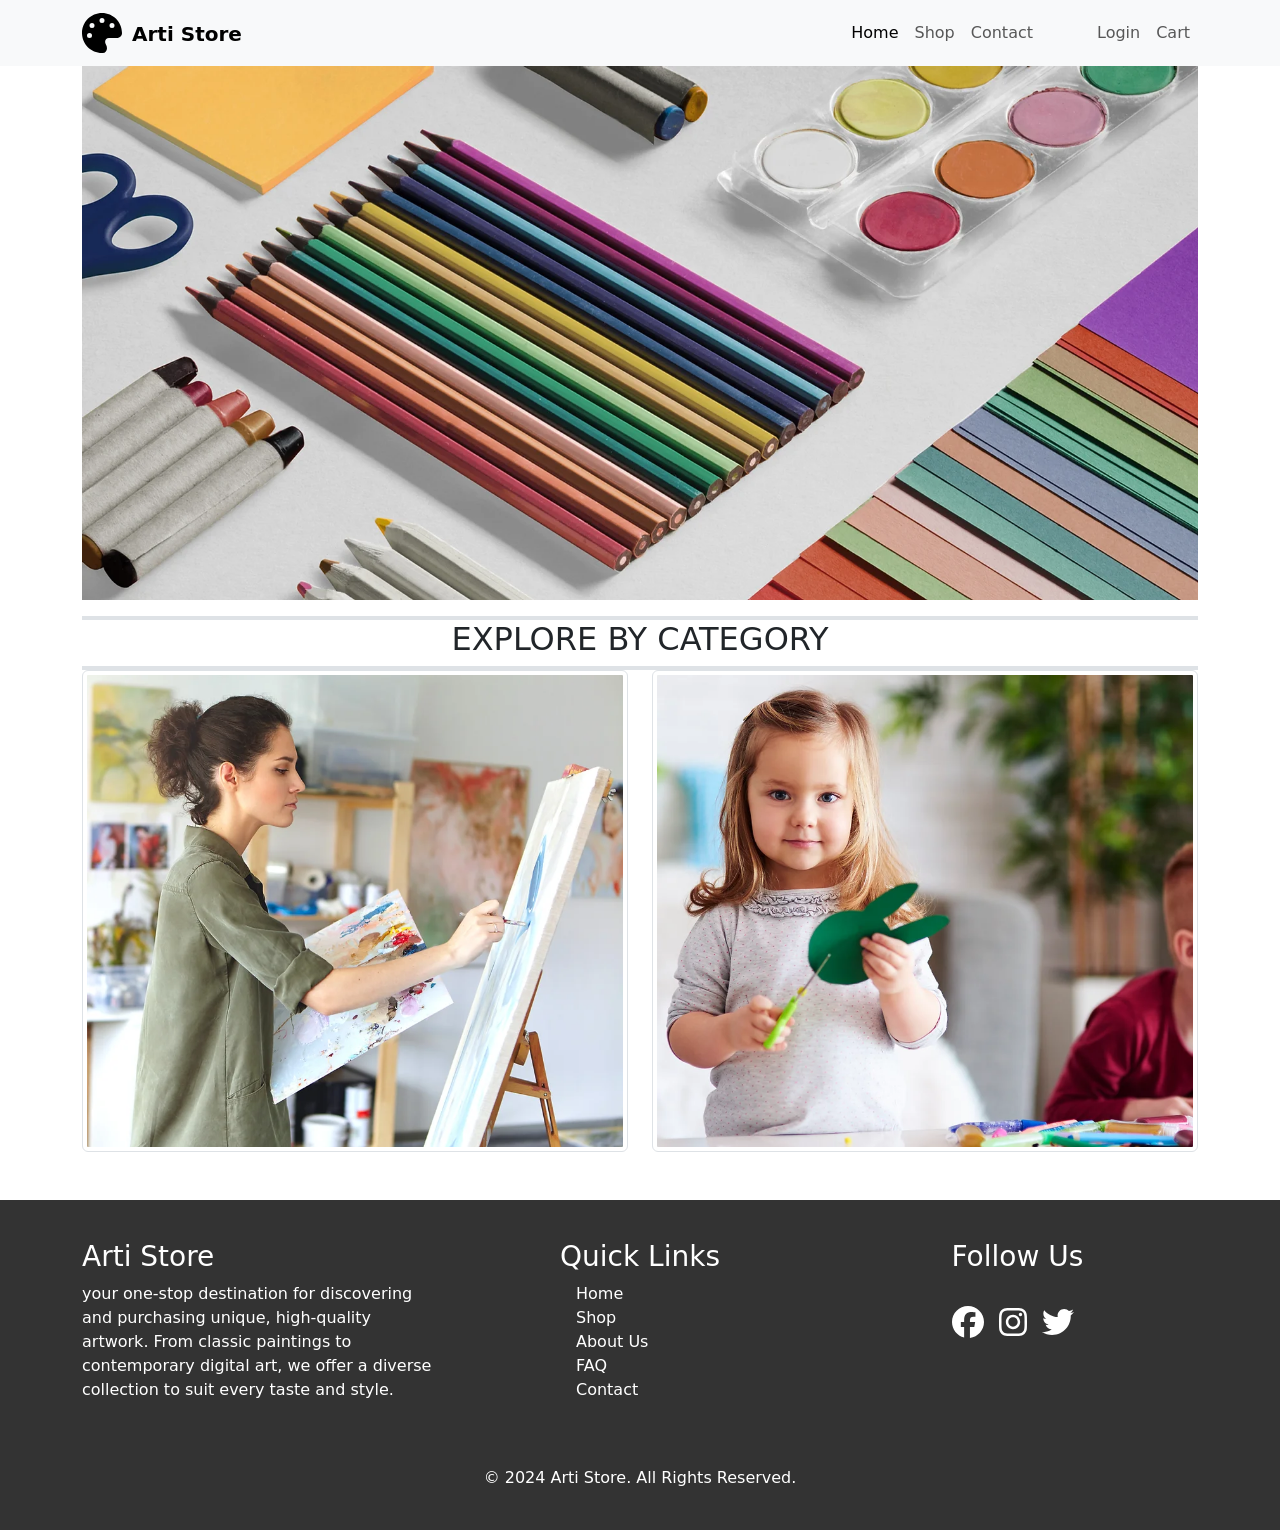
<file: index.html>
<!DOCTYPE html>
<html lang="en">

<head>
  <meta charset="UTF-8">
  <meta name="viewport" content="width=device-width, initial-scale=1.0">
  <link rel="stylesheet" href="CSS/style.css">
  <link rel="stylesheet" href="CSS/all.min.css">
  <link rel="stylesheet" href="CSS/bootstrap.min.css">
  <title>Arti Store</title>
</head>
















<body>
  <header class="sticky-top">
    <nav class="navbar navbar-expand-lg bg-body-tertiary">
      <div class="container">
        <a class="navbar-brand" href="#"><i class="fa-solid fa-palette fa-2xl"></i><span>Arti Store</span></a>
        <button class="navbar-toggler" type="button" data-bs-toggle="collapse" data-bs-target="#navbarSupportedContent"
          aria-controls="navbarSupportedContent" aria-expanded="false" aria-label="Toggle navigation">
          <span class="navbar-toggler-icon"></span>
        </button>
        <div class="collapse navbar-collapse" id="navbarSupportedContent">
          <ul class="navbar-nav ms-auto mb-2 mb-lg-0">
            <li class="nav-item">
              <a class="nav-link active" aria-current="page" href="./index.html">Home</a>
            </li>
            <li class="nav-item">
              <a class="nav-link" aria-current="page" href="./shop.html">Shop</a>
            </li>
            <!-- <li class="nav-item dropdown">
              <a class="nav-link dropdown-toggle" href="#" role="button" data-bs-toggle="dropdown"
                aria-expanded="false">
                Shop
              </a>
              <ul class="dropdown-menu">
                <li><a class="dropdown-item" href="#">Action</a></li>
                <li><a class="dropdown-item" href="#">Another action</a></li>
                <li>
                  <hr class="dropdown-divider">
                </li>
                <li><a class="dropdown-item" href="#">Something else here</a></li>
              </ul>
            </li> -->
            <li class="nav-item">
              <a class="nav-link" href="#footer">Contact</a>
            </li>
          </ul>
          <ul class="navbar-nav ms-lg-5 mb-2 mb-lg-0 login">
            <li class="nav-item">
              <a class="nav-link" href="./login.html">Login</a>
            </li>
            <li class="nav-item">
              <a class="nav-link" href="#">Cart</a>
            </li>
          </ul>
        </div>
      </div>
    </nav>
  </header>




  <section class="ads">
    <div class="container">
      <img src="Images/addd.webp" alt="hero" class="img-fluid">
    </div>
  </section>





  <section>
    <div class="container">
      <div class="row m-auto pt-3">
        <h2 class="text-center border-bottom border-top border-4 pb-2 m-auto">EXPLORE BY CATEGORY</h2>
      </div>
      <div class="row catg">
        <div class="col-lg-6">
          <img src="Images/young-catg.webp" alt="..." class="img-thumbnail">
        </div>
        <div class="col-lg-6">
          <img src="Images/kids-catg.webp" alt="..." class="img-thumbnail">
        </div>
      </div>
    </div>
  </section>





  <!-- <section>
    <div class="row">
      <div class="col-lg-4 col-md-6 col-sm-12">
        <div class="card">
          <img src="Images/product-1.webp" class="card-img-top" alt="...">
          <div class="card-body">
            <h5 class="card-title">Card title</h5>
            <p class="card-text">Some quick example text to build on the card title and make up the bulk of the card's
              content.</p>
            <a href="#" class="btn btn-primary">Go somewhere</a>
          </div>
        </div>
      </div>
      <div class="col-lg-4 col-md-6 col-sm-12">
        <div class="card">
          <img src="Images/product-2.webp" class="card-img-top" alt="...">
          <div class="card-body">
            <h5 class="card-title">Card title</h5>
            <p class="card-text">Some quick example text to build on the card title and make up the bulk of the card's
              content.</p>
            <a href="#" class="btn btn-primary">Go somewhere</a>
          </div>
        </div>
      </div>
      <div class="col-lg-4 col-md-6 col-sm-12">
        <div class="card">
          <img src="Images/product-3.webp" class="card-img-top" alt="...">
          <div class="card-body">
            <h5 class="card-title">Card title</h5>
            <p class="card-text">Some quick example text to build on the card title and make up the bulk of the card's
              content.</p>
            <a href="#" class="btn btn-primary">Go somewhere</a>
          </div>
        </div>
      </div>
    </div>
  </section> -->





  <!-- footer using gpt-->

  <footer id="footer" class="mt-5">
    <div class="container">
      <div class="row">
        <div class="col-lg-4 col-md-6 col-sm-12 mb-4">
          <h3>Arti Store</h3>
          <p>your one-stop destination for discovering and purchasing unique, high-quality artwork. From classic
            paintings to contemporary digital art, we offer a diverse collection to suit every taste and style.</p>
        </div>
        <div class="col-lg-4 col-md-6 col-sm-12 mb-4 d-flex flex-column align-content-center flex-wrap">
          <h3>Quick Links</h3>
          <ul class="ps-3">
            <li><a href="#">Home</a></li>
            <li><a href="#">Shop</a></li>
            <li><a href="#">About Us</a></li>
            <li><a href="#">FAQ</a></li>
            <li><a href="#">Contact</a></li>
          </ul>
        </div>
        <div class="col-lg-4 col-md-6 col-sm-12 d-flex flex-column align-content-center flex-wrap">
          <h3>Follow Us</h3>
          <ul class="social-media-icons mt-4">
            <li><a href="#"><i class="fab fa-facebook fa-2x"></i></a></li>
            <li><a href="#"><i class="fab fa-instagram fa-2x"></i></a></li>
            <li><a href="#"><i class="fab fa-twitter fa-2x"></i></a></li>
          </ul>
        </div>
      </div>
      <div class="row">
        <div class="col-12 text-center mt-4">
          <p>&copy; 2024 Arti Store. All Rights Reserved.</p>
        </div>
      </div>
    </div>
  </footer>

  <!-- footer using gpt-->





  <script src="JS/bootstrap.bundle.min.js"></script>
  <script src="JS/all.min.js"></script>
</body>

</html>
</file>
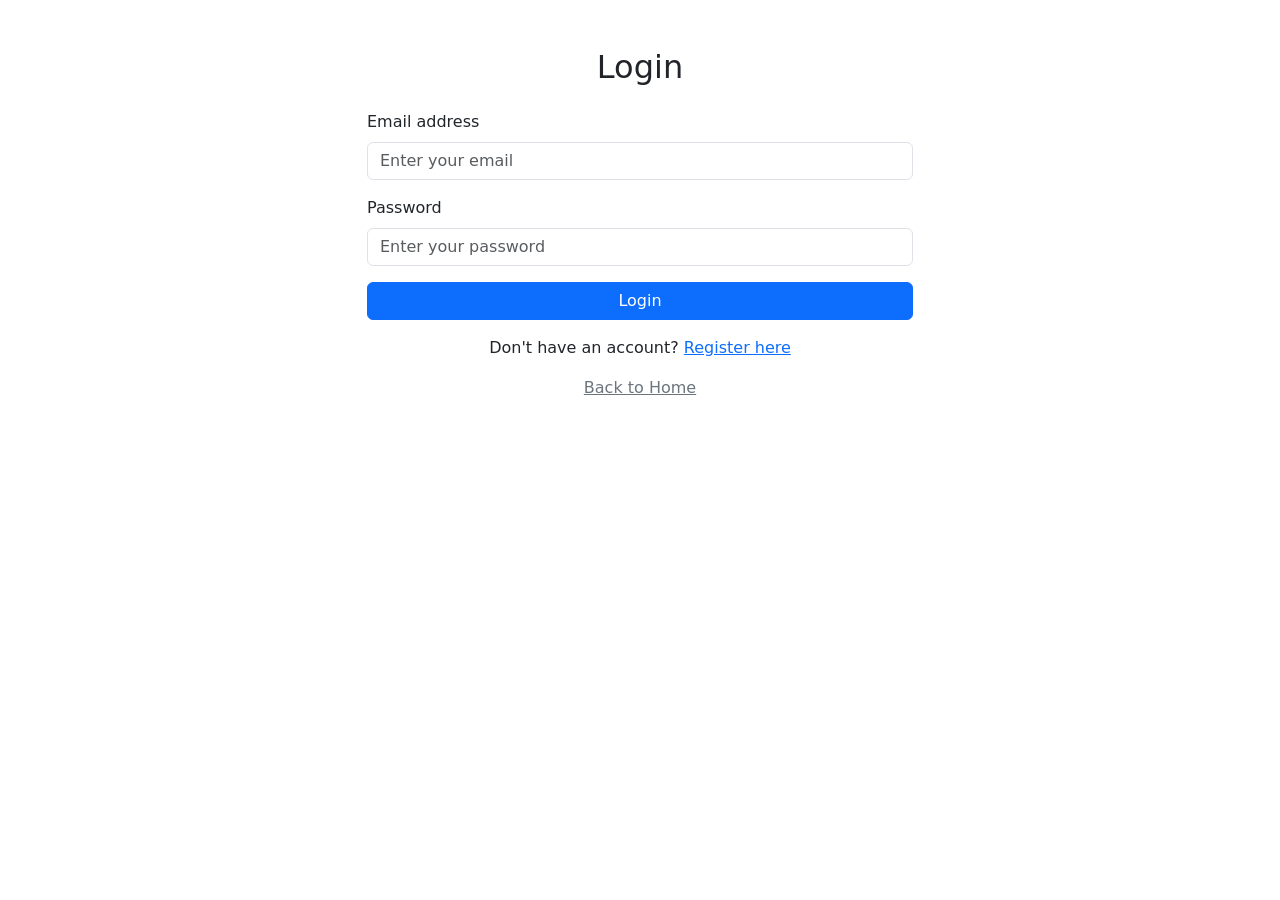
<file: login.html>
<!DOCTYPE html>
<html lang="en">

<head>
  <meta charset="UTF-8">
  <meta name="viewport" content="width=device-width, initial-scale=1.0">
  <link rel="stylesheet" href="CSS/style.css">
  <link rel="stylesheet" href="CSS/all.min.css">
  <link rel="stylesheet" href="CSS/bootstrap.min.css">
  <title>Arti Store</title>
</head>
















<body>
  <!-- Container -->
  <div class="container mt-5">
    <div class="row justify-content-center">
      <div class="col-md-6">
        <h2 class="text-center mb-4">Login</h2>
        <form>
          <div class="mb-3">
            <label for="loginEmail" class="form-label">Email address</label>
            <input type="email" class="form-control" id="loginEmail" placeholder="Enter your email" required>
          </div>
          <div class="mb-3">
            <label for="loginPassword" class="form-label">Password</label>
            <input type="password" class="form-control" id="loginPassword" placeholder="Enter your password" required>
          </div>
          <button type="submit" class="btn btn-primary w-100">Login</button>
          <div class="text-center mt-3">
            <p>Don't have an account? <a href="register.html" class="link-primary">Register here</a></p>
            <p><a href="index.html" class="link-secondary">Back to Home</a></p>
          </div>
        </form>
      </div>
    </div>
  </div>




  <script src="JS/bootstrap.bundle.min.js"></script>
  <script src="JS/all.min.js"></script>
</body>

</html>
</file>
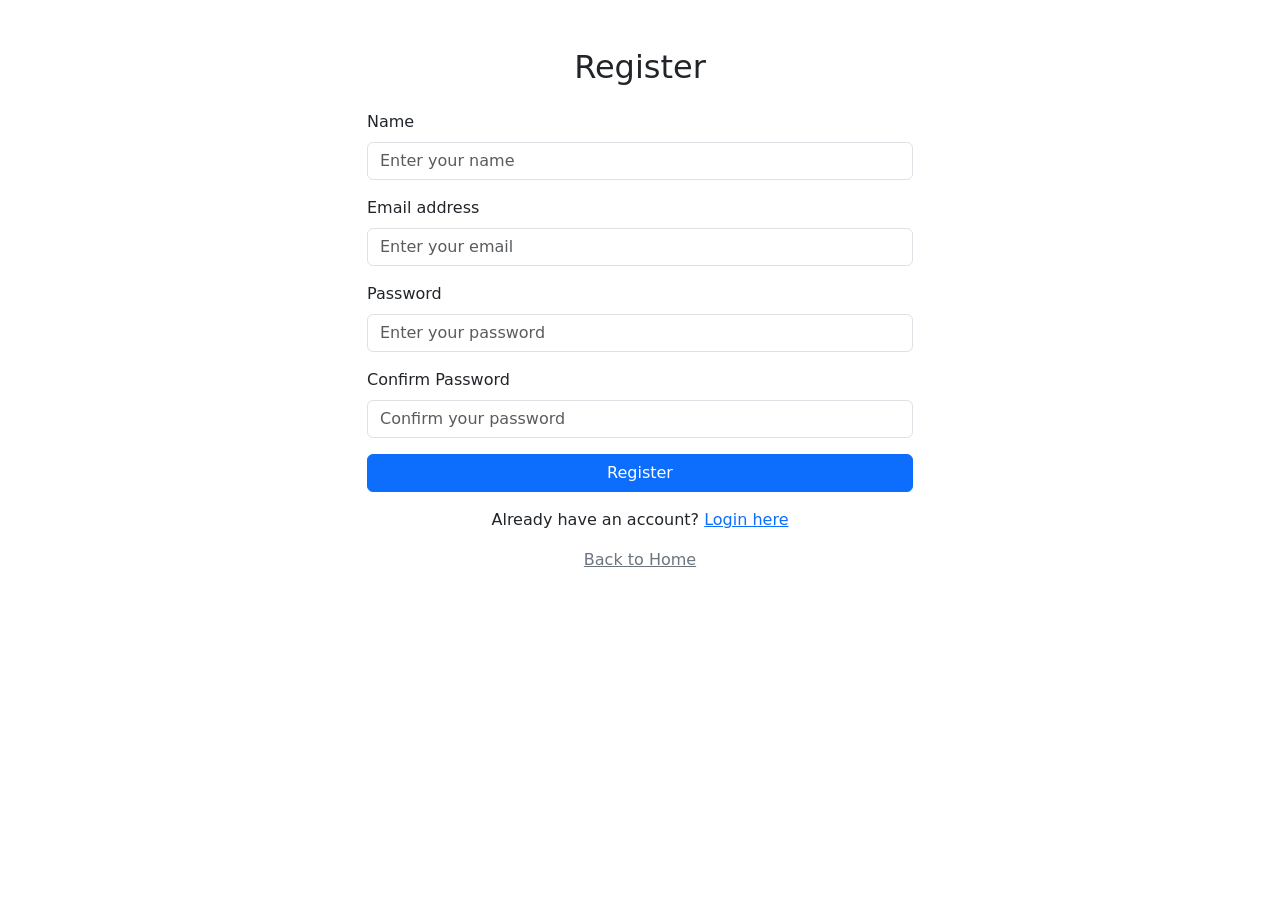
<file: register.html>
<!DOCTYPE html>
<html lang="en">

<head>
  <meta charset="UTF-8">
  <meta name="viewport" content="width=device-width, initial-scale=1.0">
  <link rel="stylesheet" href="CSS/style.css">
  <link rel="stylesheet" href="CSS/all.min.css">
  <link rel="stylesheet" href="CSS/bootstrap.min.css">
  <title>Arti Store</title>
</head>
















<body>
  <!-- Container -->
  <div class="container mt-5">
    <div class="row justify-content-center">
      <div class="col-md-6">
        <h2 class="text-center mb-4">Register</h2>
        <form>
          <div class="mb-3">
            <label for="registerName" class="form-label">Name</label>
            <input type="text" class="form-control" id="registerName" placeholder="Enter your name" required>
          </div>
          <div class="mb-3">
            <label for="registerEmail" class="form-label">Email address</label>
            <input type="email" class="form-control" id="registerEmail" placeholder="Enter your email" required>
          </div>
          <div class="mb-3">
            <label for="registerPassword" class="form-label">Password</label>
            <input type="password" class="form-control" id="registerPassword" placeholder="Enter your password"
              required>
          </div>
          <div class="mb-3">
            <label for="registerConfirmPassword" class="form-label">Confirm Password</label>
            <input type="password" class="form-control" id="registerConfirmPassword" placeholder="Confirm your password"
              required>
          </div>
          <button type="submit" class="btn btn-primary w-100">Register</button>
          <div class="text-center mt-3">
            <p>Already have an account? <a href="login.html" class="link-primary">Login here</a></p>
            <p><a href="index.html" class="link-secondary">Back to Home</a></p>
          </div>
        </form>
      </div>
    </div>
  </div>




  <script src="JS/bootstrap.bundle.min.js"></script>
  <script src="JS/all.min.js"></script>
</body>

</html>
</file>
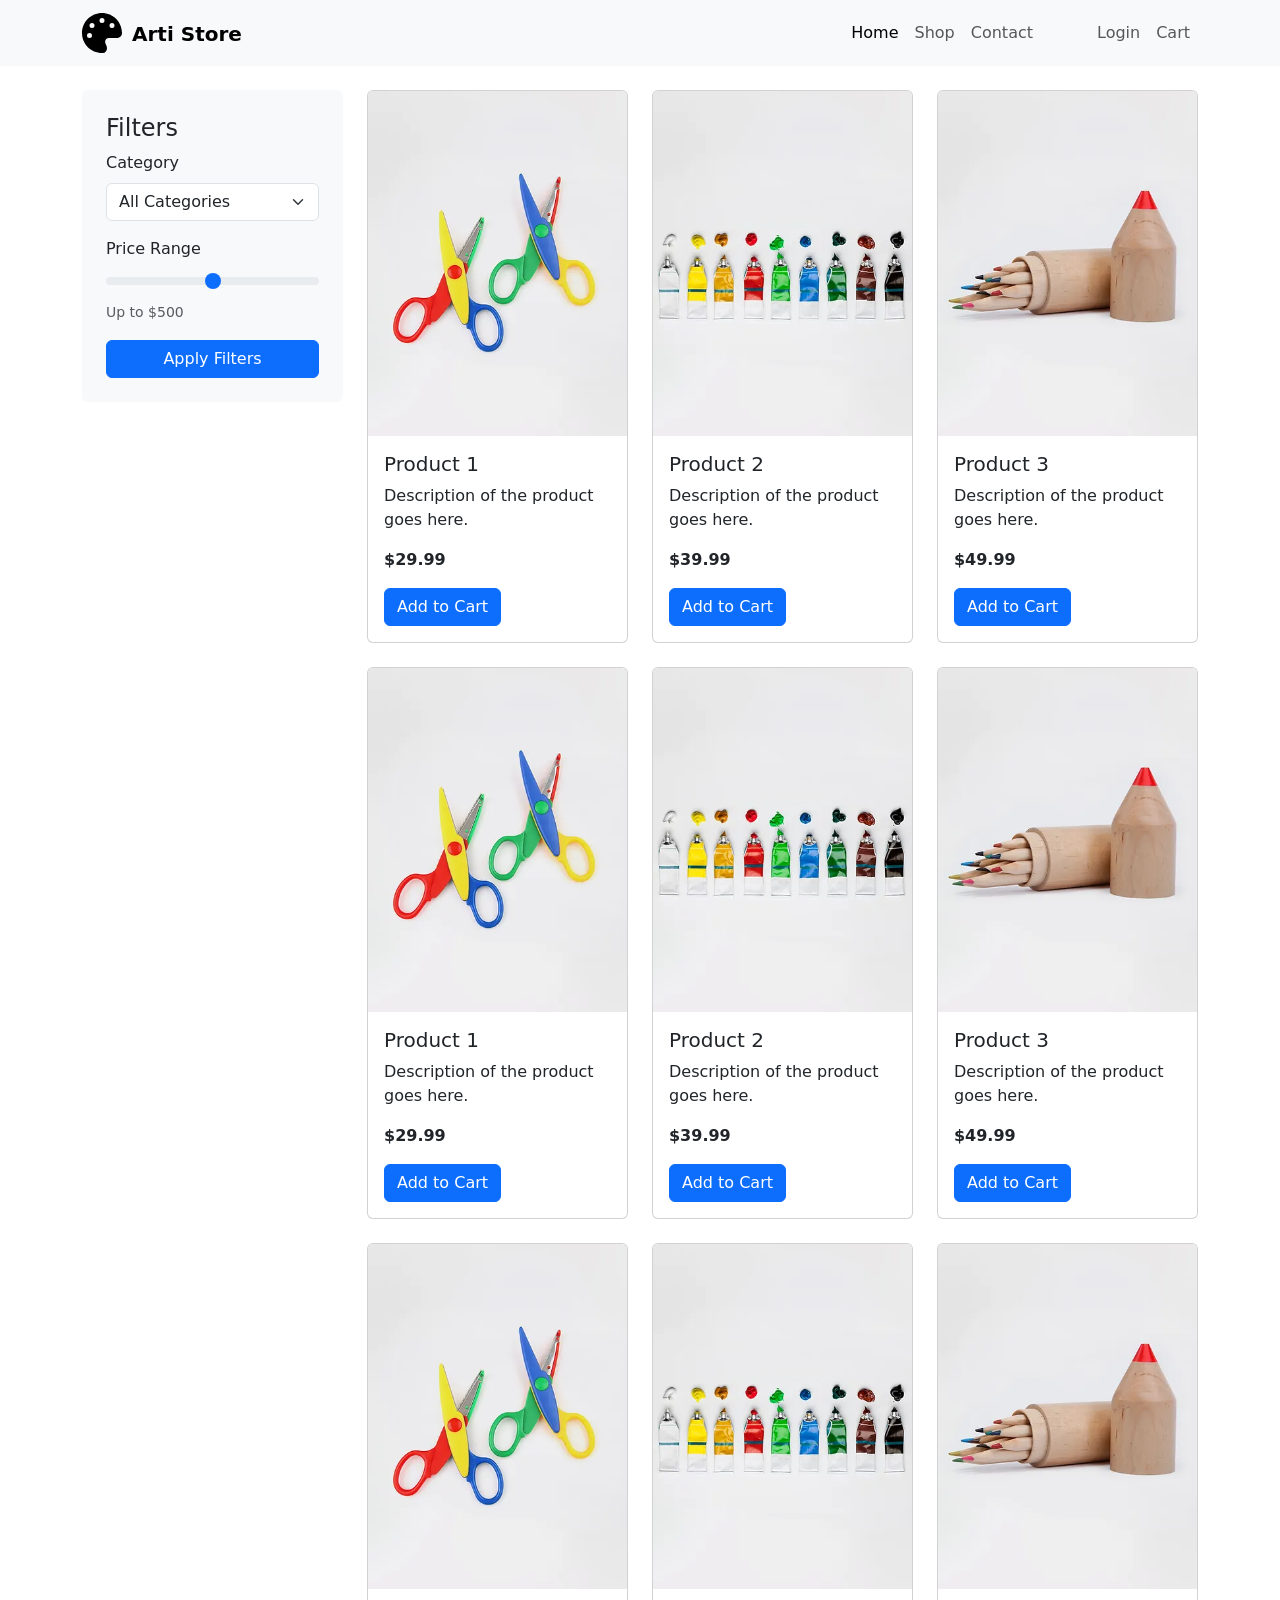
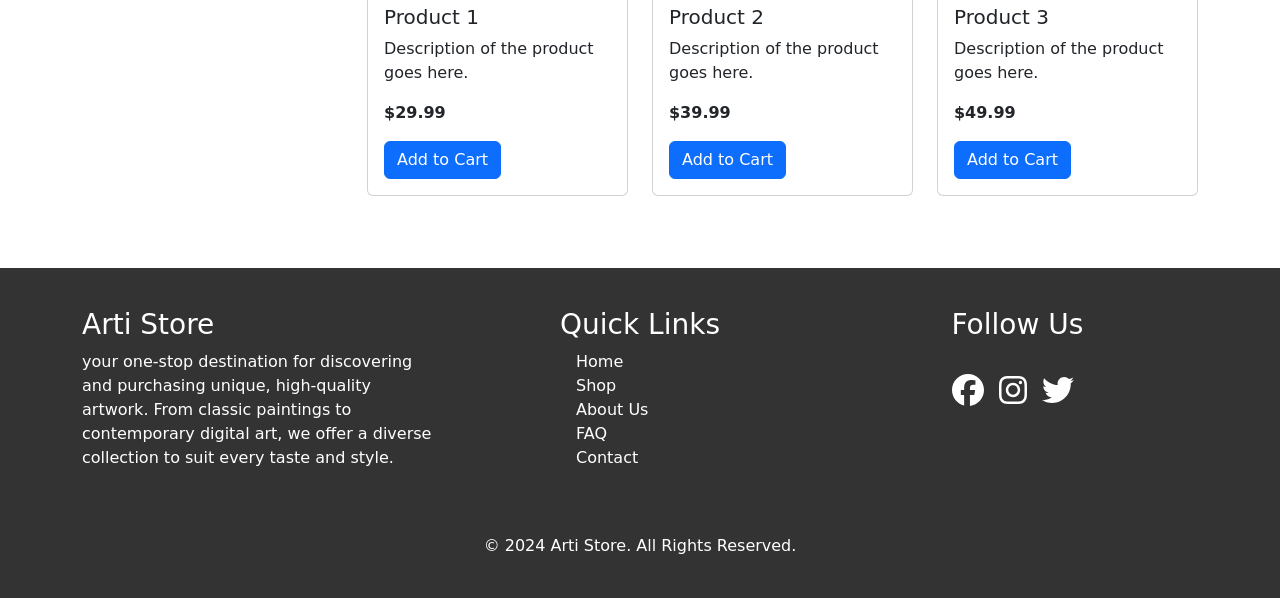
<file: shop.html>
<!DOCTYPE html>
<html lang="en">

<head>
  <meta charset="UTF-8">
  <meta name="viewport" content="width=device-width, initial-scale=1.0">
  <link rel="stylesheet" href="CSS/style.css">
  <link rel="stylesheet" href="CSS/all.min.css">
  <link rel="stylesheet" href="CSS/bootstrap.min.css">
  <title>Arti Store</title>
</head>
















<body>
  <header class="sticky-top">
    <nav class="navbar navbar-expand-lg bg-body-tertiary">
      <div class="container">
        <a class="navbar-brand" href="#"><i class="fa-solid fa-palette fa-2xl"></i><span>Arti Store</span></a>
        <button class="navbar-toggler" type="button" data-bs-toggle="collapse" data-bs-target="#navbarSupportedContent"
          aria-controls="navbarSupportedContent" aria-expanded="false" aria-label="Toggle navigation">
          <span class="navbar-toggler-icon"></span>
        </button>
        <div class="collapse navbar-collapse" id="navbarSupportedContent">
          <ul class="navbar-nav ms-auto mb-2 mb-lg-0">
            <li class="nav-item">
              <a class="nav-link active" aria-current="page" href="./index.html">Home</a>
            </li>
            <li class="nav-item">
              <a class="nav-link" aria-current="page" href="./shop.html">Shop</a>
            </li>
            <!-- <li class="nav-item dropdown">
              <a class="nav-link dropdown-toggle" href="#" role="button" data-bs-toggle="dropdown"
                aria-expanded="false">
                Shop
              </a>
              <ul class="dropdown-menu">
                <li><a class="dropdown-item" href="#">Action</a></li>
                <li><a class="dropdown-item" href="#">Another action</a></li>
                <li>
                  <hr class="dropdown-divider">
                </li>
                <li><a class="dropdown-item" href="#">Something else here</a></li>
              </ul>
            </li> -->
            <li class="nav-item">
              <a class="nav-link" href="#footer">Contact</a>
            </li>
          </ul>
          <ul class="navbar-nav ms-lg-5 mb-2 mb-lg-0 login">
            <li class="nav-item">
              <a class="nav-link" href="./login.html">Login</a>
            </li>
            <li class="nav-item">
              <a class="nav-link" href="#">Cart</a>
            </li>
          </ul>
        </div>
      </div>
    </nav>
  </header>




  <!-- Main Content -->
  <div class="container mt-4">
    <div class="row">
      <!-- Sidebar Filters -->
      <div class="col-md-3">
        <div class="bg-light p-4 rounded mb-4">
          <h4>Filters</h4>
          <form>
            <div class="mb-3">
              <label for="categorySelect" class="form-label">Category</label>
              <select class="form-select" id="categorySelect">
                <option value="" selected>All Categories</option>
                <option value="electronics">Electronics</option>
                <option value="clothing">Clothing</option>
                <option value="home">Home & Kitchen</option>
              </select>
            </div>
            <div class="mb-3">
              <label for="priceRange" class="form-label">Price Range</label>
              <input type="range" class="form-range" id="priceRange" min="0" max="500" step="10" value="250">
              <small id="priceRangeLabel" class="form-text">Up to $500</small>
            </div>
            <button type="submit" class="btn btn-primary w-100">Apply Filters</button>
          </form>
        </div>
      </div>

      <!-- Products Grid -->
      <div class="col-md-9">
        <div class="row">
          <!-- Product Card 1 -->
          <div class="col-md-4 mb-4">
            <div class="card">
              <img src="./Images/product-1.webp" class="card-img-top" alt="Product 1">
              <div class="card-body">
                <h5 class="card-title">Product 1</h5>
                <p class="card-text">Description of the product goes here.</p>
                <p class="card-text"><strong>$29.99</strong></p>
                <a href="#" class="btn btn-primary">Add to Cart</a>
              </div>
            </div>
          </div>

          <!-- Product Card 2 -->
          <div class="col-md-4 mb-4">
            <div class="card">
              <img src="./Images/product-2.webp" class="card-img-top" alt="Product 2">
              <div class="card-body">
                <h5 class="card-title">Product 2</h5>
                <p class="card-text">Description of the product goes here.</p>
                <p class="card-text"><strong>$39.99</strong></p>
                <a href="#" class="btn btn-primary">Add to Cart</a>
              </div>
            </div>
          </div>

          <!-- Product Card 3 -->
          <div class="col-md-4 mb-4">
            <div class="card">
              <img src="./Images/product-3.webp" class="card-img-top" alt="Product 3">
              <div class="card-body">
                <h5 class="card-title">Product 3</h5>
                <p class="card-text">Description of the product goes here.</p>
                <p class="card-text"><strong>$49.99</strong></p>
                <a href="#" class="btn btn-primary">Add to Cart</a>
              </div>
            </div>
          </div>

          <!-- Product Card 1 -->
          <div class="col-md-4 mb-4">
            <div class="card">
              <img src="./Images/product-1.webp" class="card-img-top" alt="Product 1">
              <div class="card-body">
                <h5 class="card-title">Product 1</h5>
                <p class="card-text">Description of the product goes here.</p>
                <p class="card-text"><strong>$29.99</strong></p>
                <a href="#" class="btn btn-primary">Add to Cart</a>
              </div>
            </div>
          </div>

          <!-- Product Card 2 -->
          <div class="col-md-4 mb-4">
            <div class="card">
              <img src="./Images/product-2.webp" class="card-img-top" alt="Product 2">
              <div class="card-body">
                <h5 class="card-title">Product 2</h5>
                <p class="card-text">Description of the product goes here.</p>
                <p class="card-text"><strong>$39.99</strong></p>
                <a href="#" class="btn btn-primary">Add to Cart</a>
              </div>
            </div>
          </div>

          <!-- Product Card 3 -->
          <div class="col-md-4 mb-4">
            <div class="card">
              <img src="./Images/product-3.webp" class="card-img-top" alt="Product 3">
              <div class="card-body">
                <h5 class="card-title">Product 3</h5>
                <p class="card-text">Description of the product goes here.</p>
                <p class="card-text"><strong>$49.99</strong></p>
                <a href="#" class="btn btn-primary">Add to Cart</a>
              </div>
            </div>
          </div>

          <!-- Product Card 1 -->
          <div class="col-md-4 mb-4">
            <div class="card">
              <img src="./Images/product-1.webp" class="card-img-top" alt="Product 1">
              <div class="card-body">
                <h5 class="card-title">Product 1</h5>
                <p class="card-text">Description of the product goes here.</p>
                <p class="card-text"><strong>$29.99</strong></p>
                <a href="#" class="btn btn-primary">Add to Cart</a>
              </div>
            </div>
          </div>

          <!-- Product Card 2 -->
          <div class="col-md-4 mb-4">
            <div class="card">
              <img src="./Images/product-2.webp" class="card-img-top" alt="Product 2">
              <div class="card-body">
                <h5 class="card-title">Product 2</h5>
                <p class="card-text">Description of the product goes here.</p>
                <p class="card-text"><strong>$39.99</strong></p>
                <a href="#" class="btn btn-primary">Add to Cart</a>
              </div>
            </div>
          </div>

          <!-- Product Card 3 -->
          <div class="col-md-4 mb-4">
            <div class="card">
              <img src="./Images/product-3.webp" class="card-img-top" alt="Product 3">
              <div class="card-body">
                <h5 class="card-title">Product 3</h5>
                <p class="card-text">Description of the product goes here.</p>
                <p class="card-text"><strong>$49.99</strong></p>
                <a href="#" class="btn btn-primary">Add to Cart</a>
              </div>
            </div>
          </div>

          <!-- Additional products can be added here -->
        </div>
      </div>
    </div>
  </div>





  <!-- footer using gpt-->

  <footer id="footer" class="mt-5">
    <div class="container">
      <div class="row">
        <div class="col-lg-4 col-md-6 col-sm-12 mb-4">
          <h3>Arti Store</h3>
          <p>your one-stop destination for discovering and purchasing unique, high-quality artwork. From classic
            paintings to contemporary digital art, we offer a diverse collection to suit every taste and style.</p>
        </div>
        <div class="col-lg-4 col-md-6 col-sm-12 mb-4 d-flex flex-column align-content-center flex-wrap">
          <h3>Quick Links</h3>
          <ul class="ps-3">
            <li><a href="#">Home</a></li>
            <li><a href="#">Shop</a></li>
            <li><a href="#">About Us</a></li>
            <li><a href="#">FAQ</a></li>
            <li><a href="#">Contact</a></li>
          </ul>
        </div>
        <div class="col-lg-4 col-md-6 col-sm-12 d-flex flex-column align-content-center flex-wrap">
          <h3>Follow Us</h3>
          <ul class="social-media-icons mt-4">
            <li><a href="#"><i class="fab fa-facebook fa-2x"></i></a></li>
            <li><a href="#"><i class="fab fa-instagram fa-2x"></i></a></li>
            <li><a href="#"><i class="fab fa-twitter fa-2x"></i></a></li>
          </ul>
        </div>
      </div>
      <div class="row">
        <div class="col-12 text-center mt-4">
          <p>&copy; 2024 Arti Store. All Rights Reserved.</p>
        </div>
      </div>
    </div>
  </footer>

  <!-- footer using gpt-->





  <script src="JS/bootstrap.bundle.min.js"></script>
  <script src="JS/all.min.js"></script>
</body>

</html>
</file>
<file: CSS/style.css>
.navbar-brand span {
    padding-left: 10px;
    font-size: 20px;
    font-weight: 700;
}

/* start footer using gpt */
footer {
    background-color: #333;
    color: #fff;
    padding: 40px 0;
}

footer a {
    color: #fff;
    text-decoration: none;
}

footer a:hover {
    color: #00bcd4;
    /* Color on hover */
}

footer ul {
    list-style-type: none;
    padding-left: 0;
}

footer .social-media-icons {
    display: flex;
}

footer .social-media-icons li {
    margin-right: 15px;
}

footer .social-media-icons li a:hover {
    transform: scale(1.1);
    transition: transform 0.2s ease-in-out;
}

footer .mb-4 {
    margin-bottom: 1.5rem;
}

footer p {
    margin: 0;
}

@media (max-width: 768px) {
    footer .col-lg-4 {
        text-align: center;
    }

    footer .social-media-icons {
        justify-content: center;
    }
}

/* end footer using gpt  */

.catg img {
    transition: transform 0.2s ease-in-out;
}

.catg img:hover {
    transform: scale(1.1);
    cursor: pointer;
}
</file>
